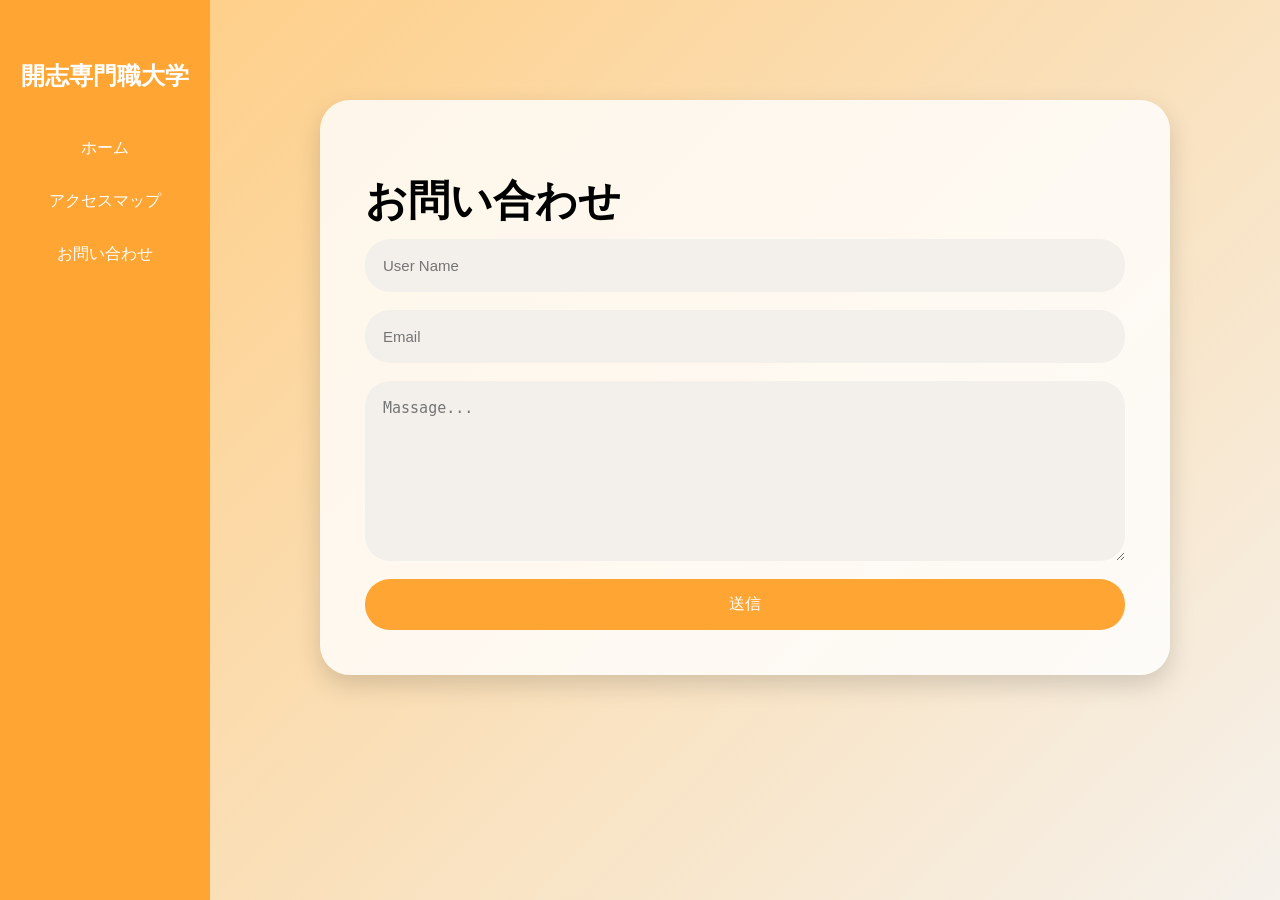
<file: contact.html>
<!DOCTYPE html>
<html lang="en">
<head>
    <meta charset="UTF-8">
    <meta name="viewport" content="width=device-width, initial-scale=1.0">
    <title>お問い合わせ</title>
    <link rel="stylesheet" href="css/style.css">
</head>
<body>
    <div class="sidebar">
        <h2>開志専門職大学</h2>
        <a href="index.html">ホーム</a>
        <a href="work.html">アクセスマップ</a>
        <a href="contact.html">お問い合わせ</a>
    </div>
    <main class="main-content">
        <div class="card">
            <h1>お問い合わせ</h1>
            <form>
                <input type="text" placeholder="User Name">
                <input type="email" placeholder="Email">
                <textarea rows="8" placeholder="Massage..."></textarea>
                <button type="submit">送信</button>
            </form>
        </div>

    </main>
    
</body>
</html>
</file>
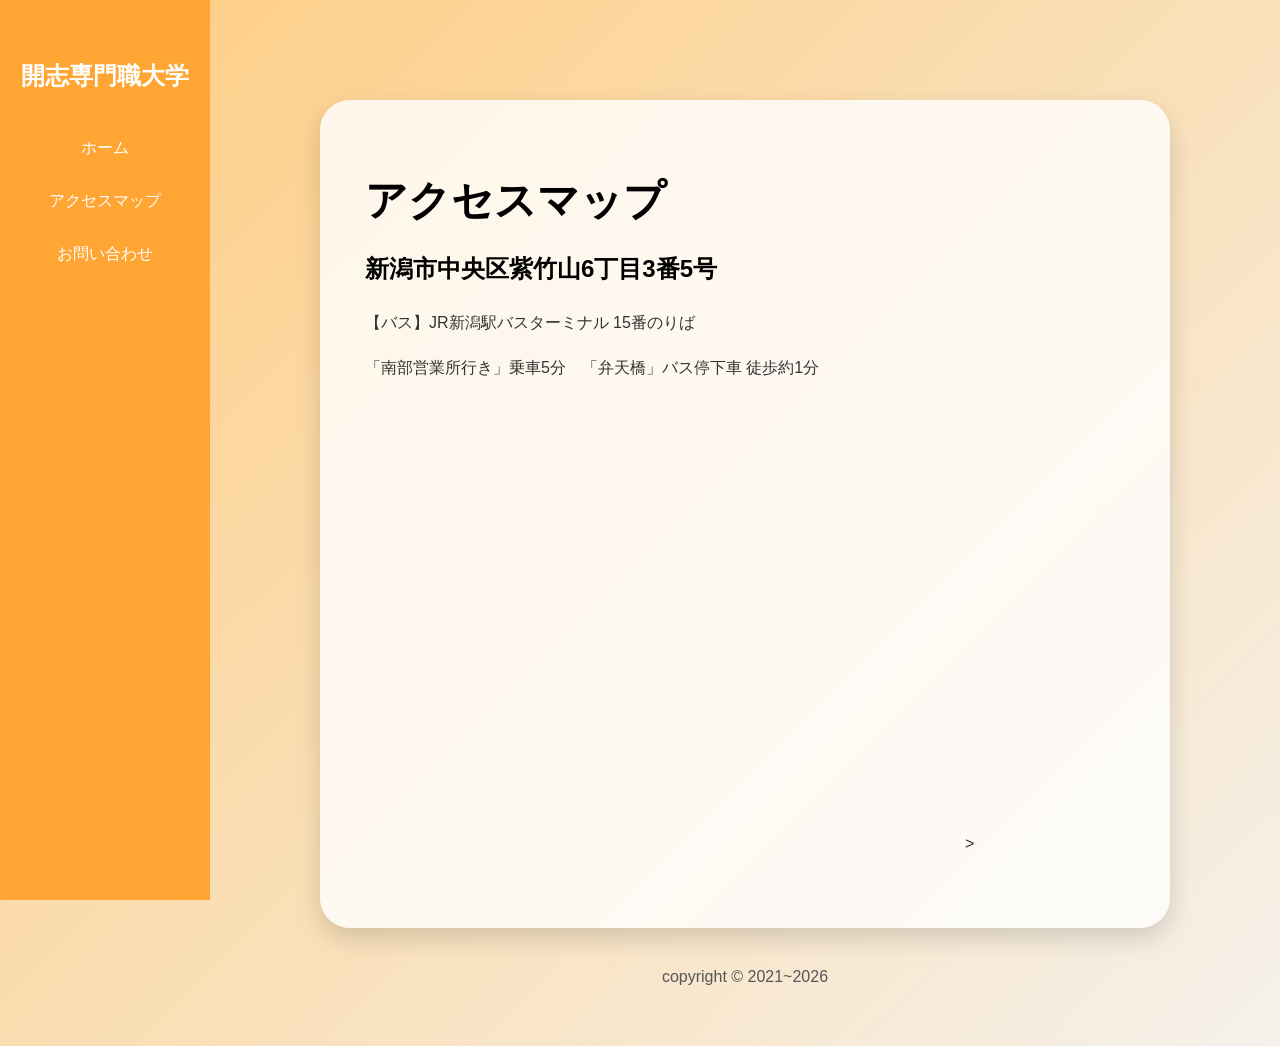
<file: work.html>
<!DOCTYPE html>
<html lang="en">
<head>
    <meta charset="UTF-8">
    <meta name="viewport" content="width=device-width, initial-scale=1.0">
    <title>アクセスマップ</title>
    <link rel="stylesheet" href="css/style.css">
</head>
<body>
    <div class="sidebar">
        <h2>開志専門職大学</h2>
        <a href="index.html">ホーム</a>
        <a href="work.html">アクセスマップ</a>
        <a href="contact.html">お問い合わせ</a>
    </div>
    <main class="main-content">
    <div class="card">
        <h1>アクセスマップ</h1>
        <h3>新潟市中央区紫竹山6丁目3番5号</h3>
        <p>【バス】JR新潟駅バスターミナル 15番のりば</p>
        <p>「南部営業所行き」乗車5分　「弁天橋」バス停下車 徒歩約1分</p>
        <iframe src="https://www.google.com/maps/embed?pb=!1m18!1m12!1m3!1d684.619518584321!2d139.0660714078891!3d37.89701355721772!2m3!1f0!2f0!3f0!3m2!1i1024!2i768!4f13.1!3m3!1m2!1s0x5ff4c978b4a16a9d%3A0xe443a08c19587fa7!2z6ZaL5b-X5bCC6ZaA6IG35aSn5a2m!5e1!3m2!1sja!2sjp!4v1776991355447!5m2!1sja!2sjp" width="600" height="450" style="border:0;" allowfullscreen="" loading="lazy" referrerpolicy="no-referrer-when-downgrade"></iframe>></iframe>
        <p>
        </p>
        <div class="image-grid">

        </div>
    </div>
    <footer>copyright © 2021~2026</footer>
</main>
</body>
</html>
</file>
<file: css/style.css>
*{
    box-sizing: border-box;
}

body {
    margin: 0;
    font-family: "Arial", sans-serif;
    background: linear-gradient(135deg, #FFCC80, #f5f1eb);
    color: #333;
}

/* left menu */
.sidebar{
    width: 210px;
    height: 100vh;
    background: linear-gradient(180deg, #FFA533, #FFA533);
    position: fixed;
    top: 0;
    left: 0;
    padding-top: 40px;
    text-align: center;
}

.sidebar h2 {
    color: white;
    margin-bottom: 30px;
}

.sidebar a {
    display: block;
    color: white;
    text-decoration: none;
    padding: 16px;
    font-size: 16px;
}

.sidebar a:hover {
    background: rgba(255, 255, 255, 0.25);
}

/* main area */
.main-content {
    margin-left: 210px;
    padding: 60px;
    min-height: 100vh;
}

/* card design */
.card {
    max-width: 850px;
    margin: 40px auto;
    background: rgba(255, 255, 255, 0.8);
    padding: 45px;
    border-radius: 30px;
    box-shadow: 0 10px 25px rgba(0,0,0,0.15);
}
.profile-card {
    display: flex;
    align-items: center;
    justify-content: space-between;
    gap: 30px;
}
h1 {
    color: #000000;
    font-size: 42px;
    margin-bottom: 10px;
}
h3 {
    color: #000000;
    font-size: 24px;
}
p {
    line-height: 1.8;
    font-size: 16px;
}

.profile-img {
    width: 750px;
    border-radius: 30px;
    animation: 回る 5.2s ease-out;
}


/* research images */
.image-grid {
    display: grid;
    grid-template-columns: repeat(2, 1fr);
    gap: 20px;
    margin-top: 30px;
}

.image-grid img {
    width: 100%;
    height: 200px;
    object-fit: cover;
    border-radius: 25px;
    transition: 0.3s;
}

.image-grid img:hover {
    opacity: 0.7;
    transform: scale(1.03);
    cursor: pointer;
}

/* contact form */
form {
    display: flex;
    flex-direction: column;
    gap: 18px;
}
input, textarea {
    width: 100%;
    padding: 18px;
    border: none;
    border-radius: 25px;
    background: #f3f0ec;
    font-size: 15px;
}
button {
    padding: 15px;
    border: none;
    border-radius: 25px;
    background: #FFA533;
    color: white;
    font-size: 16px;
    cursor: pointer;
}
button:hover {
    background: #FFCC80;
}
footer {
    text-align: center;
    margin-top: 40px;
    color: #555;
}




@keyframes 消す{
    0%,80%{opacity: 1;}
    100%{opacity: 0;
    visibility: hidden;}
}

@keyframes 表示{
    to{width: 100%;}
}

.sidebar, .main-content{
    animation: show 2.5s;
}

@keyframes show{
    0%,80%{opacity: 0;}
    100%{opacity: 1;}
}

.円形コンテナ{
    display: flex;
    justify-content: center;
    gap: 60px;
    margin-top: 30px;
    padding-bottom: 30px;
}

.円形{
    width: 200px;
    height: 200px;
    border-radius: 50%;
    display: flex;
    justify-content: center;
    align-items: center;
    color: #ffffff;
    font-size: 30px;
    font-weight: bold;
    cursor: pointer;
    transition: 0.3s;
    text-decoration: none;
}

.円形:hover{
    transform: scale(1.2);
}

.事業創造学部{background-color: rgb(191, 29, 59);}
.情報学部{background-color: blue;}
.アニメ・漫画学部{background-color: rgb(211, 86, 178);}
</file>
